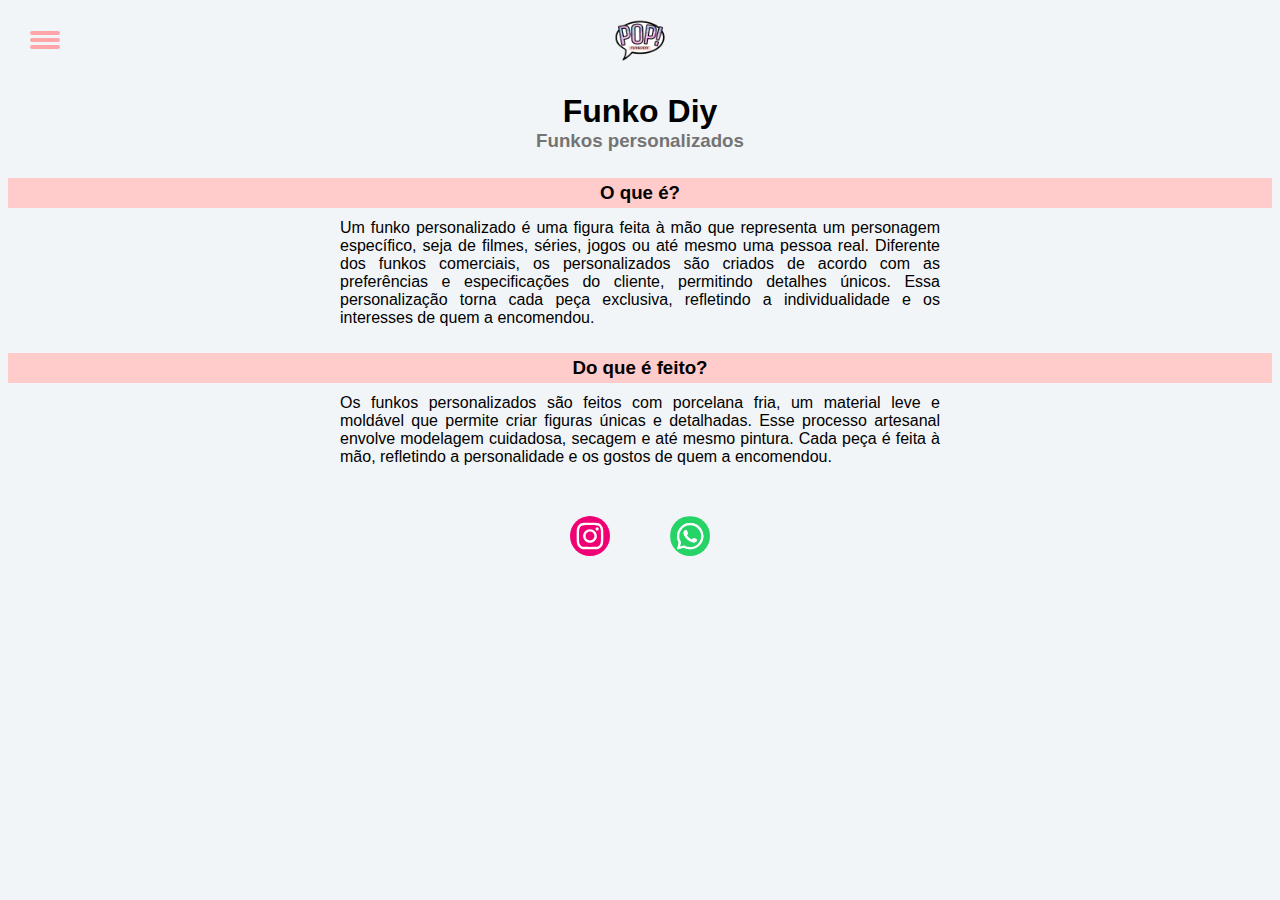
<file: index.html>
<!DOCTYPE html>
<html lang="en">
<head>
    <meta charset="UTF-8">
    <meta name="viewport" content="width=device-width, initial-scale=1.0">
    <title>Funko Diy</title>
    <link rel="stylesheet" href="index.css">
</head>

<body>
    <div class="container">
        <div class="navbar">
            <button class="menu-btn" onclick="toggleMenu()">
                <div class="bar"></div>
                <div class="bar"></div>
                <div class="bar"></div>
            </button>
        </div>
        
        <div class="side-menu">
            <button class="close-btn" onclick="toggleMenu()">×</button>
            <div class="menu-options">
                <ul>
                    <li>
                        <a href="index.html">Página inicial</a>
                    </li>
                    <li>
                        <a href="catalogo.html">Catálogo</a>
                    </li>
                    <li>
                        <a href="informacoes.html">Informações necessárias</a>
                    </li>
                    <li>
                        <a href="pagamento.html">Formas de pagamento</a>
                    </li>
                    <li>
                        <a href="envio.html">Formas de envio</a>
                    </li>
                    <li>
                        <a href="dados.html">Dados de envio</a>
                    </li>
                    <li>
                        <a href="pedido.html">Corporativo</a>
                    </li>
                </ul>
            </div>
        </div>
    
        <header>
            <div class="logo">
                <img src="./assets/logo.svg"> 
            </div>
            <h1>Funko Diy</h1>
            <h3>Funkos personalizados</h3>
        </header>
    
        <main>
            <section>
                <h3><span class="highlight-line"></span>O que é?</h3>
                <p>Um funko personalizado é uma figura feita à mão que representa um personagem específico, seja de filmes, séries, jogos ou até mesmo uma pessoa real. Diferente dos funkos comerciais, os personalizados são criados de acordo com as preferências e especificações do cliente, permitindo detalhes únicos. Essa personalização torna cada peça exclusiva, refletindo a individualidade e os interesses de quem a encomendou.</p>
            </section>
            <section>
                <h3><span class="highlight-line"></span>Do que é feito?</h3>
                <p>Os funkos personalizados são feitos com porcelana fria, um material leve e moldável que permite criar figuras únicas e detalhadas. Esse processo artesanal envolve modelagem cuidadosa, secagem e até mesmo pintura. Cada peça é feita à mão, refletindo a personalidade e os gostos de quem a encomendou.</p>
            </section>
        </main>
    
        <footer>
            <a href="https://www.instagram.com/funkodiy/" target="_blank" rel="noopener noreferrer">
                <img src="./assets/instagram.svg"> 
            </a>
            <a href="https://wa.me/5541998996999" target="_blank" rel="noopener noreferrer">
                <img src="./assets/whatsapp.svg">
            </a>
        </footer>
        
    </div>

    <script>
        function toggleMenu() {
            const menu = document.querySelector('.side-menu');
            menu.classList.toggle('show');
        }
    </script>

</body>
</html>
</file>
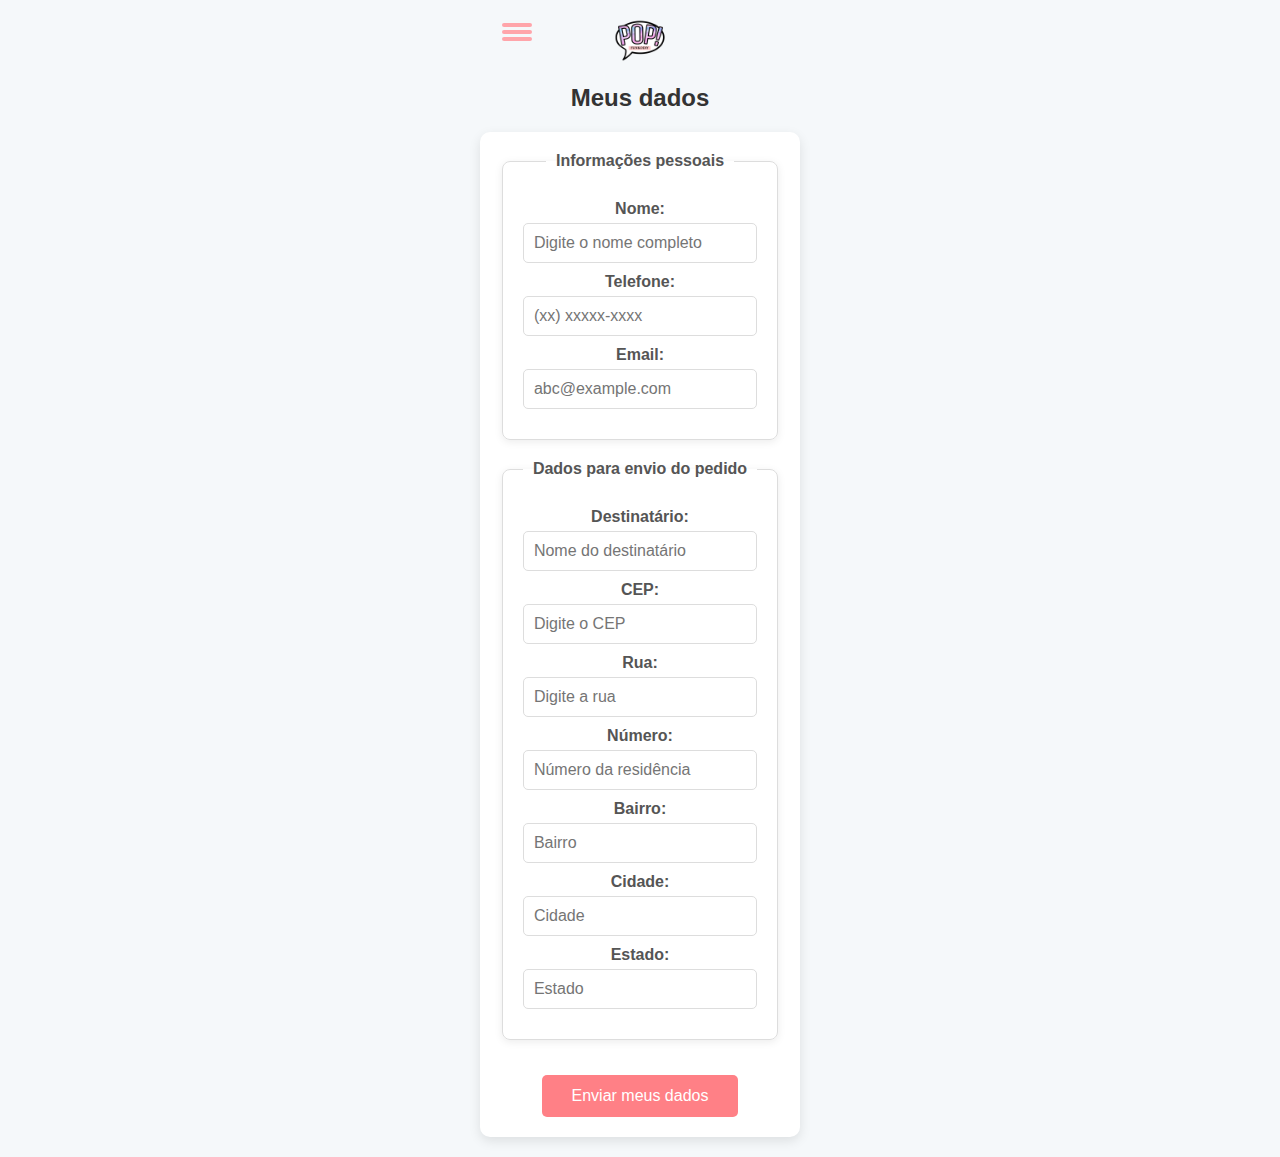
<file: dados.html>
<!DOCTYPE html>
<html lang="en">
<head>
    <meta charset="UTF-8">
    <meta name="viewport" content="width=device-width, initial-scale=1.0">
    <title>Funko Diy</title>
    <link rel="stylesheet" href="index.css">
    <link rel="stylesheet" href="dados.css">
</head>

<body>
    <div class="container">
        <div class="navbar">
            <button class="menu-btn" onclick="toggleMenu()">
                <div class="bar"></div>
                <div class="bar"></div>
                <div class="bar"></div>
            </button>
        </div>
        
        <div class="side-menu">
            <button class="close-btn" onclick="toggleMenu()">×</button>
            <div class="menu-options">
                <ul>
                    <li>
                        <a href="index.html">Página inicial</a>
                    </li>
                    <li>
                        <a href="catalogo.html">Catálogo</a>
                    </li>
                    <li>
                        <a href="informacoes.html">Informações necessárias</a>
                    </li>
                    <li>
                        <a href="pagamento.html">Formas de pagamento</a>
                    </li>
                    <li>
                        <a href="envio.html">Formas de envio</a>
                    </li>
                    <li>
                        <a href="dados.html">Dados de envio</a>
                    </li>
                    <li>
                        <a href="pedido.html">Corporativo</a>
                    </li>
                </ul>
            </div>
        </div>
    
        <header>
            <div class="logo">
                <img src="./assets/logo.svg"> 
            </div>
        </header>

        <main>
            <h1>Meus dados</h1>
        
            <form action="https://wa.me/5541998996999" method="get" target="_blank" class="pedido-form">
                
                <fieldset>
                    <legend>Informações pessoais</legend>
        
                    <label for="name">Nome:</label>
                    <input type="text" id="name" name="name" placeholder= "Digite o nome completo" required>
        
                    <label for="phone">Telefone:</label>
                    <input type="tel" id="phone" name="phone" placeholder= "(xx) xxxxx-xxxx" required>
        
                    <label for="email">Email:</label>
                    <input type="email" id="email" name="email" placeholder= "abc@example.com" required>
                </fieldset>
                
                <fieldset>
                    <legend>Dados para envio do pedido</legend>
                    
                    <label for="recipient">Destinatário:</label>
                    <input type="text" id="recipient" name="recipient" placeholder="Nome do destinatário" required>

                    <label for="cep">CEP:</label>
                    <input type="text" id="cep" name="cep" placeholder="Digite o CEP" required onblur="fetchAddress()">
                    
                    <label for="address">Rua:</label>
                    <input type="text" id="address" name="address" placeholder="Digite a rua" required>
                    
                    <label for="number">Número:</label>
                    <input type="text" id="number" name="number" placeholder="Número da residência" required>
                    
                    <label for="neighborhood">Bairro:</label>
                    <input type="text" id="neighborhood" name="neighborhood" placeholder="Bairro" required>
                    
                    <label for="city">Cidade:</label>
                    <input type="text" id="city" name="city" placeholder="Cidade" required>
                    
                    <label for="state">Estado:</label>
                    <input type="text" id="state" name="state" placeholder="Estado" required>
                </fieldset>
        
                <button type="submit" class="submit-btn">Enviar meus dados</button>
            </form>
        </main>

<script>
    function toggleMenu() {
        const menu = document.querySelector('.side-menu');
        menu.classList.toggle('show');
                    }
    </script>

<script>
    function fetchAddress() {
        const cep = document.getElementById('cep').value.replace(/\D/g, ''); // Remove caracteres não numéricos
    
        if (cep.length === 8) { // Verifica se o CEP tem 8 dígitos
            fetch(`https://viacep.com.br/ws/${cep}/json/`)
                .then(response => response.json())
                .then(data => {
                    if (!data.erro) {
                        // Preenche os campos com os dados retornados
                        document.getElementById('address').value = data.logradouro;
                        document.getElementById('neighborhood').value = data.bairro;
                        document.getElementById('city').value = data.localidade;
                        document.getElementById('state').value = data.uf;
                    } else {
                        alert('CEP não encontrado!');
                    }
                })
                .catch(error => {
                    console.error('Erro:', error);
                    alert('Erro ao buscar o endereço.');
                });
        } else {
            alert('CEP inválido. Por favor, digite um CEP válido.');
        }
    }
    </script>
    
                    
</body>
</html>
</file>
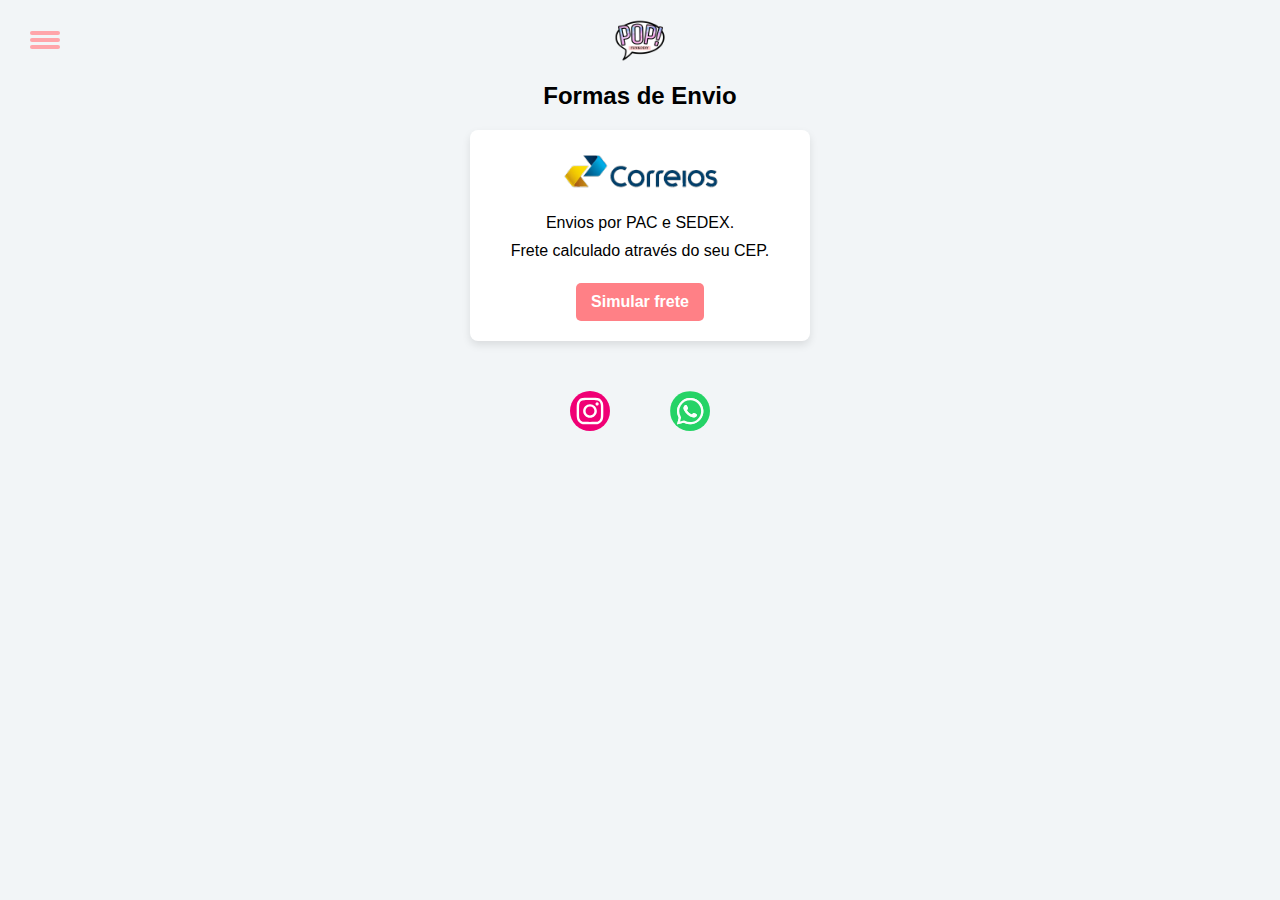
<file: envio.html>
<!DOCTYPE html>
<html lang="en">
<head>
    <meta charset="UTF-8">
    <meta name="viewport" content="width=device-width, initial-scale=1.0">
    <title>Funko Diy</title>
    <link rel="stylesheet" href="index.css">
    <link rel="stylesheet" href="envio.css">
</head>

<body>
    <div class="container">
        <div class="navbar">
            <button class="menu-btn" onclick="toggleMenu()">
                <div class="bar"></div>
                <div class="bar"></div>
                <div class="bar"></div>
            </button>
        </div>
        
        <div class="side-menu">
            <button class="close-btn" onclick="toggleMenu()">×</button>
            <div class="menu-options">
                <ul>
                    <li>
                        <a href="index.html">Página inicial</a>
                    </li>
                    <li>
                        <a href="catalogo.html">Catálogo</a>
                    </li>
                    <li>
                        <a href="informacoes.html">Informações necessárias</a>
                    </li>
                    <li>
                        <a href="pagamento.html">Formas de pagamento</a>
                    </li>
                    <li>
                        <a href="envio.html">Formas de envio</a>
                    </li>
                    <li>
                        <a href="dados.html">Dados de envio</a>
                    </li>
                    <li>
                        <a href="pedido.html">Corporativo</a>
                    </li>
                </ul>
            </div>
        </div>
    
 <header>
    <div class="logo">
        <img src="./assets/logo.svg"> 
    </div>
<header>

    <main>
        <h1>Formas de Envio</h1>
    
        <div class="box">
            <div class="envio">
                <img src="./assets/correios.svg">
                <p>Envios por PAC e SEDEX.</p>
                <p>Frete calculado através do seu CEP.</p>
                <a href="https://wa.me/5541998996999?text=Olá! Gostaria de saber quanto fica o frete para:     " class="botao">Simular frete</a>
            </div>
        </div>
    </main>

<script>
    function toggleMenu() {
        const menu = document.querySelector('.side-menu');
        menu.classList.toggle('show');
    }
</script>

<footer>
    <a href="https://www.instagram.com/funkodiy/" target="_blank" rel="noopener noreferrer">
        <img src="./assets/instagram.svg"> 
    </a>
    <a href="https://wa.me/5541998996999" target="_blank" rel="noopener noreferrer">
        <img src="./assets/whatsapp.svg">
    </a>
</footer>
                    
</body>
</html>
</file>
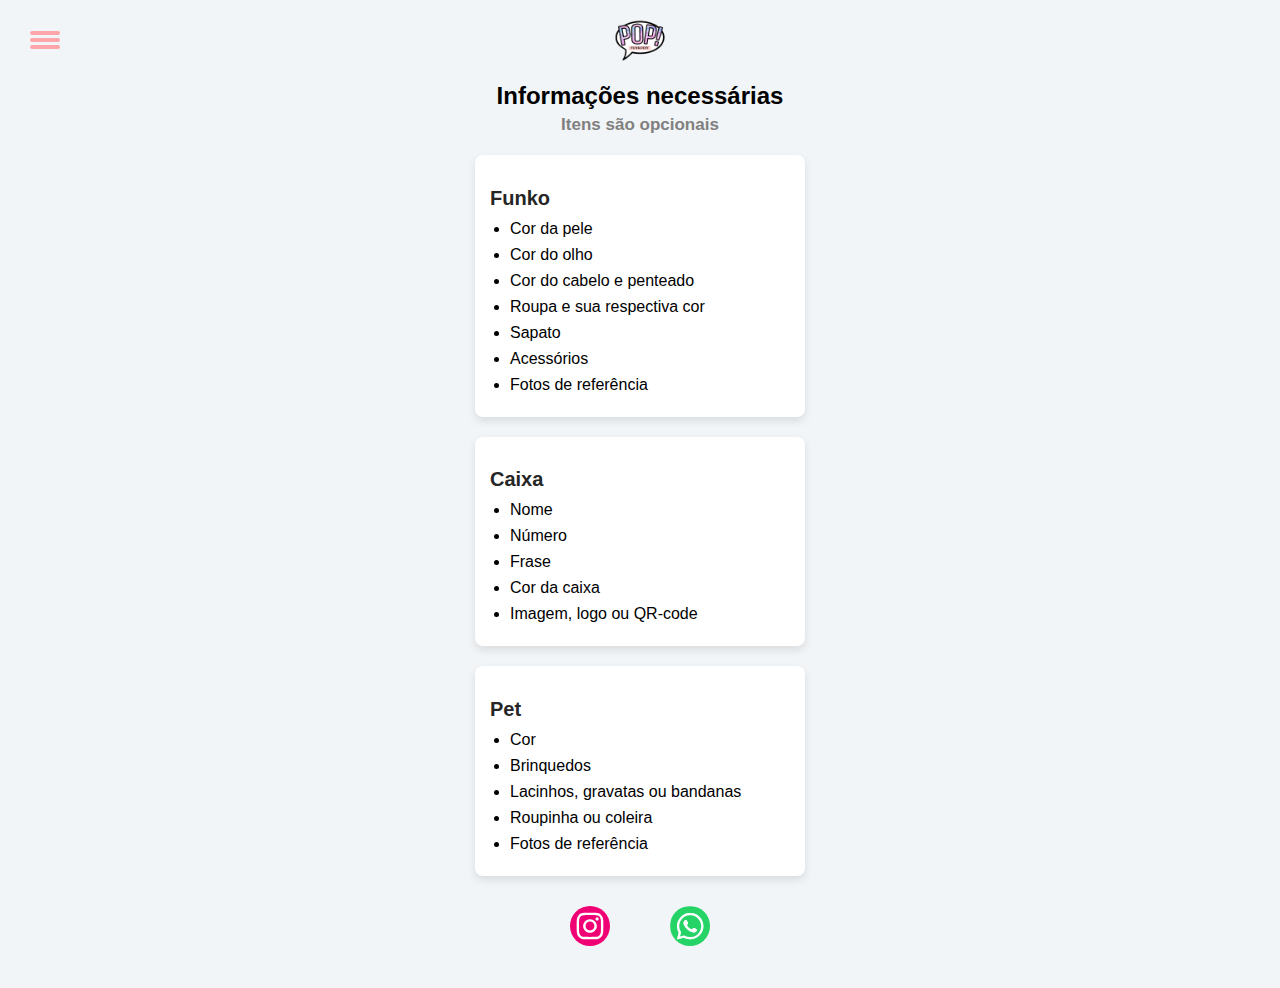
<file: informacoes.html>
<!DOCTYPE html>
<html lang="en">
<head>
    <meta charset="UTF-8">
    <meta name="viewport" content="width=device-width, initial-scale=1.0">
    <title>Funko Diy</title>
    <link rel="stylesheet" href="index.css">
    <link rel="stylesheet" href="informacoes.css">
</head>

<body>
    <div class="container">
        <div class="navbar">
            <button class="menu-btn" onclick="toggleMenu()">
                <div class="bar"></div>
                <div class="bar"></div>
                <div class="bar"></div>
            </button>
        </div>
        
        <div class="side-menu">
            <button class="close-btn" onclick="toggleMenu()">×</button>
            <div class="menu-options">
                <ul>
                    <li>
                        <a href="index.html">Página inicial</a>
                    </li>
                    <li>
                        <a href="catalogo.html">Catálogo</a>
                    </li>
                    <li>
                        <a href="informacoes.html">Informações necessárias</a>
                    </li>
                    <li>
                        <a href="pagamento.html">Formas de pagamento</a>
                    </li>
                    <li>
                        <a href="envio.html">Formas de envio</a>
                    </li>
                    <li>
                        <a href="dados.html">Dados de envio</a>
                    </li>
                    <li>
                        <a href="pedido.html">Corporativo</a>
                    </li>
                </ul>
            </div>
        </div>

        <h1>Informações necessárias</h1>

        <h3>Itens são opcionais</h3>

        <div class="informacoes-container">
            <div class="categoria">
                <h2>Funko</h2>
                <ul>
                    <li>Cor da pele</li>
                    <li>Cor do olho</li>
                    <li>Cor do cabelo e penteado</li>
                    <li>Roupa e sua respectiva cor</li>
                    <li>Sapato</li>
                    <li>Acessórios</li>
                    <li>Fotos de referência</li>
                </ul>
            </div>
        
            <div class="categoria">
                <h2>Caixa</h2>
                <ul>
                    <li>Nome</li>
                    <li>Número</li>
                    <li>Frase</li>
                    <li>Cor da caixa</li>
                    <li>Imagem, logo ou QR-code</li>
                </ul>
            </div>
        
            <div class="categoria">
                <h2>Pet</h2>
                <ul>
                    <li>Cor</li>
                    <li>Brinquedos</li>
                    <li>Lacinhos, gravatas ou bandanas</li>
                    <li>Roupinha ou coleira</li>
                    <li>Fotos de referência</li>
                </ul>
            </div>
        </div>
    
        <header>
            <div class="logo">
                <img src="./assets/logo.svg"> 
            </div>

<script>
    function toggleMenu() {
        const menu = document.querySelector('.side-menu');
        menu.classList.toggle('show');
    }
 </script>

<footer>
    <a href="https://www.instagram.com/funkodiy/" target="_blank" rel="noopener noreferrer">
        <img src="./assets/instagram.svg"> 
    </a>
    <a href="https://wa.me/5541998996999" target="_blank" rel="noopener noreferrer">
        <img src="./assets/whatsapp.svg">
    </a>
</footer>
                    
</body>
</html>
</file>
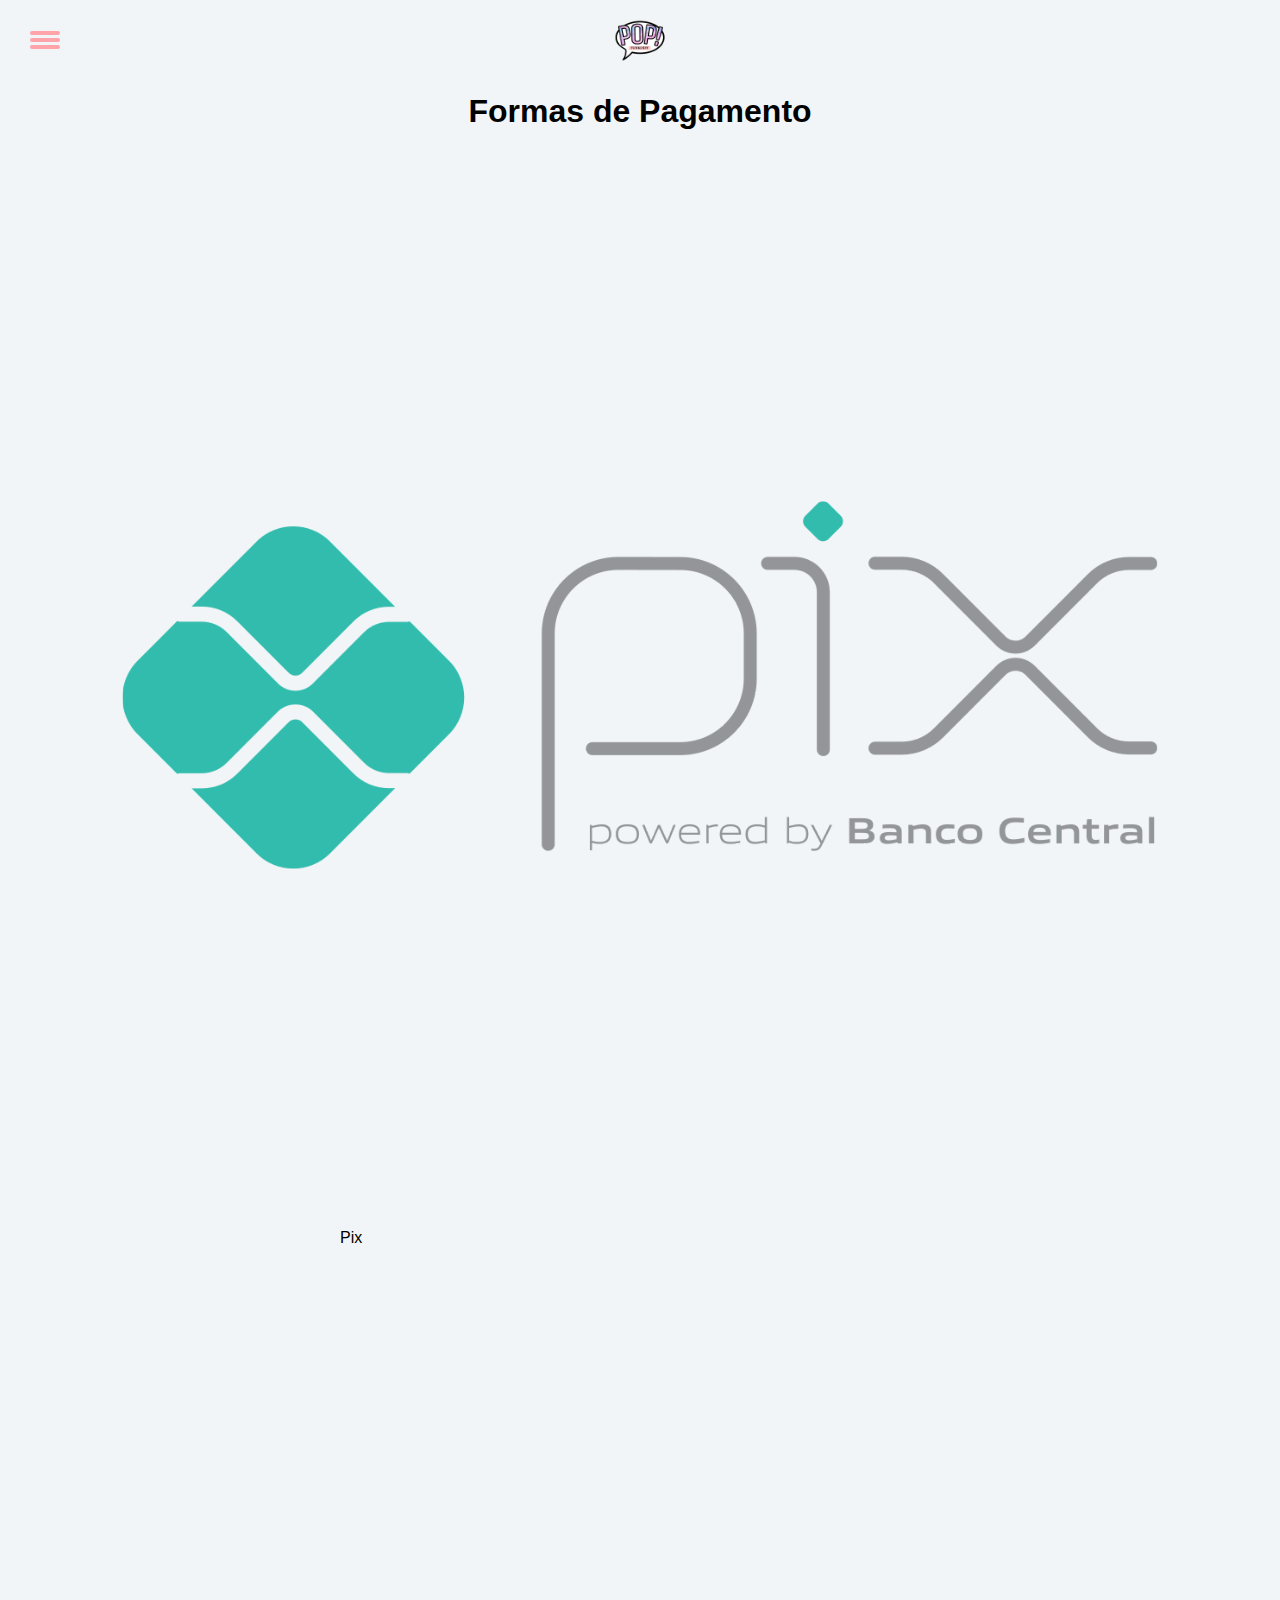
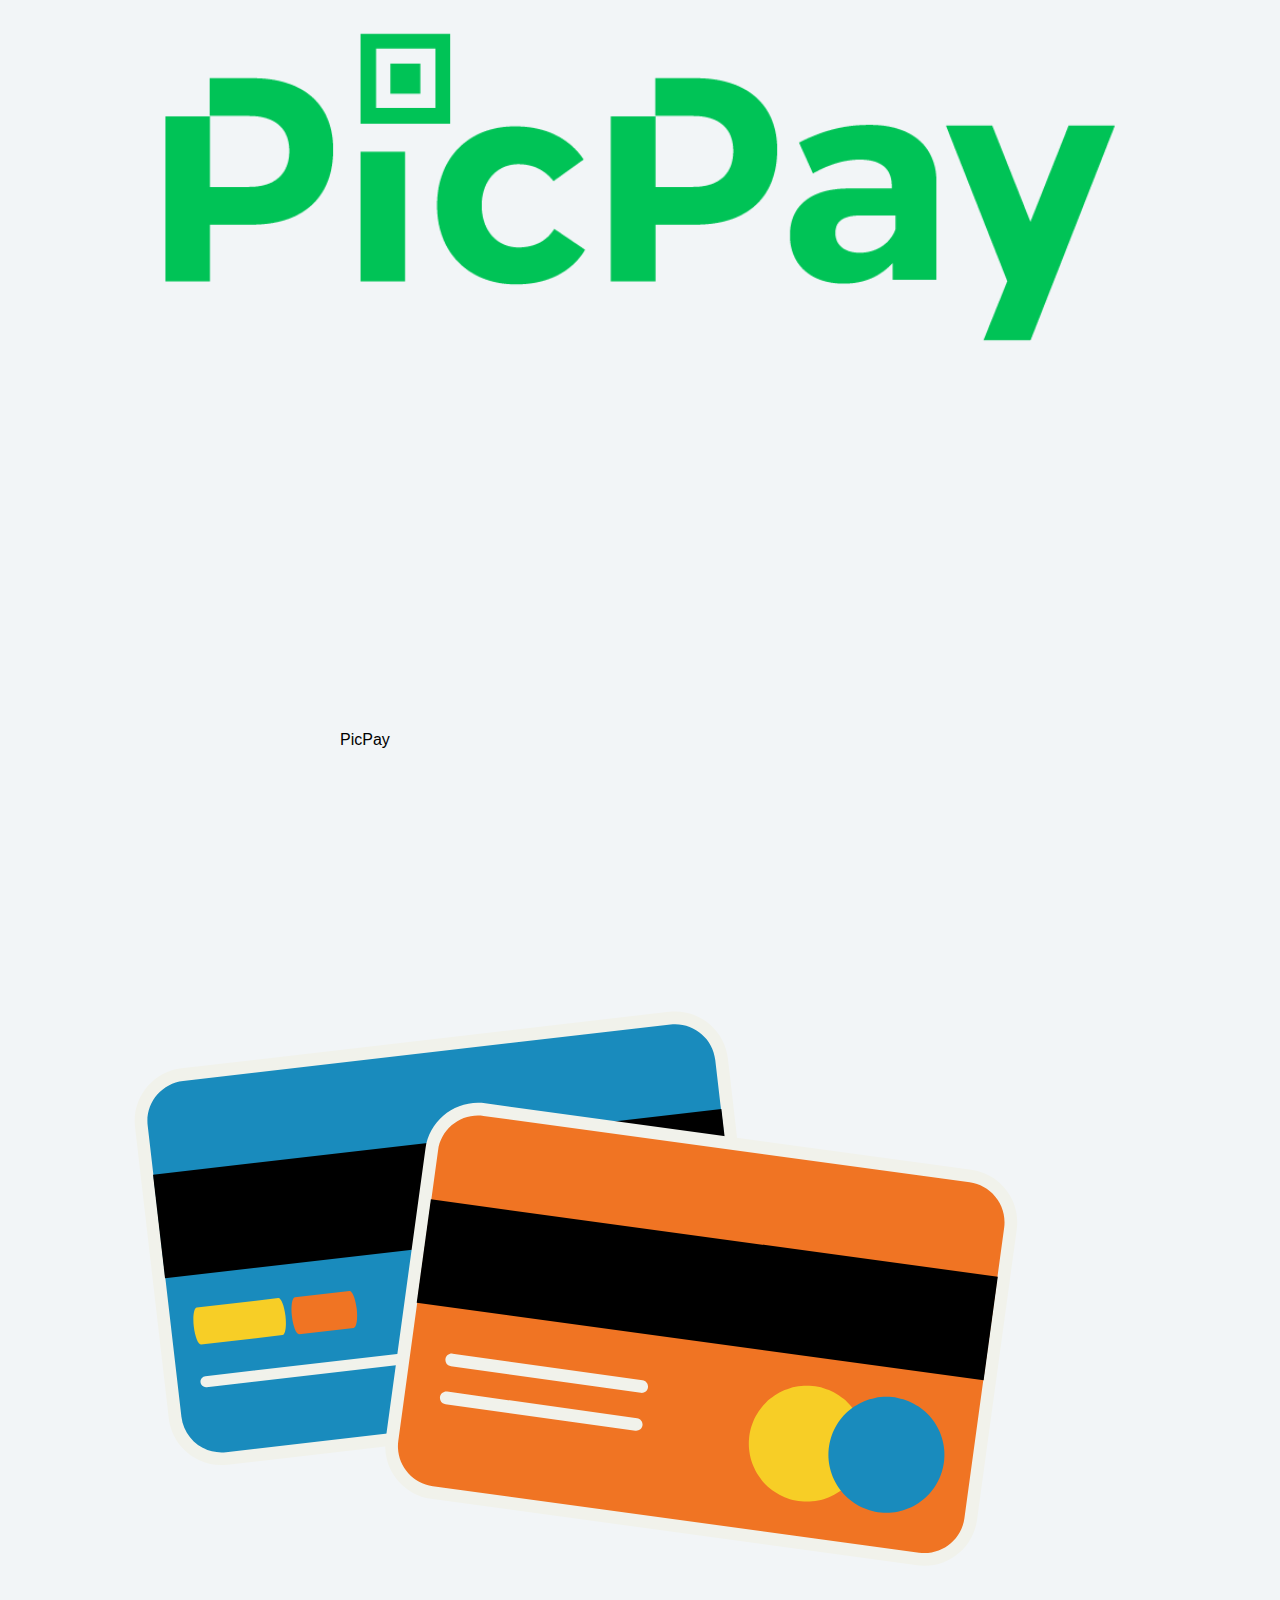
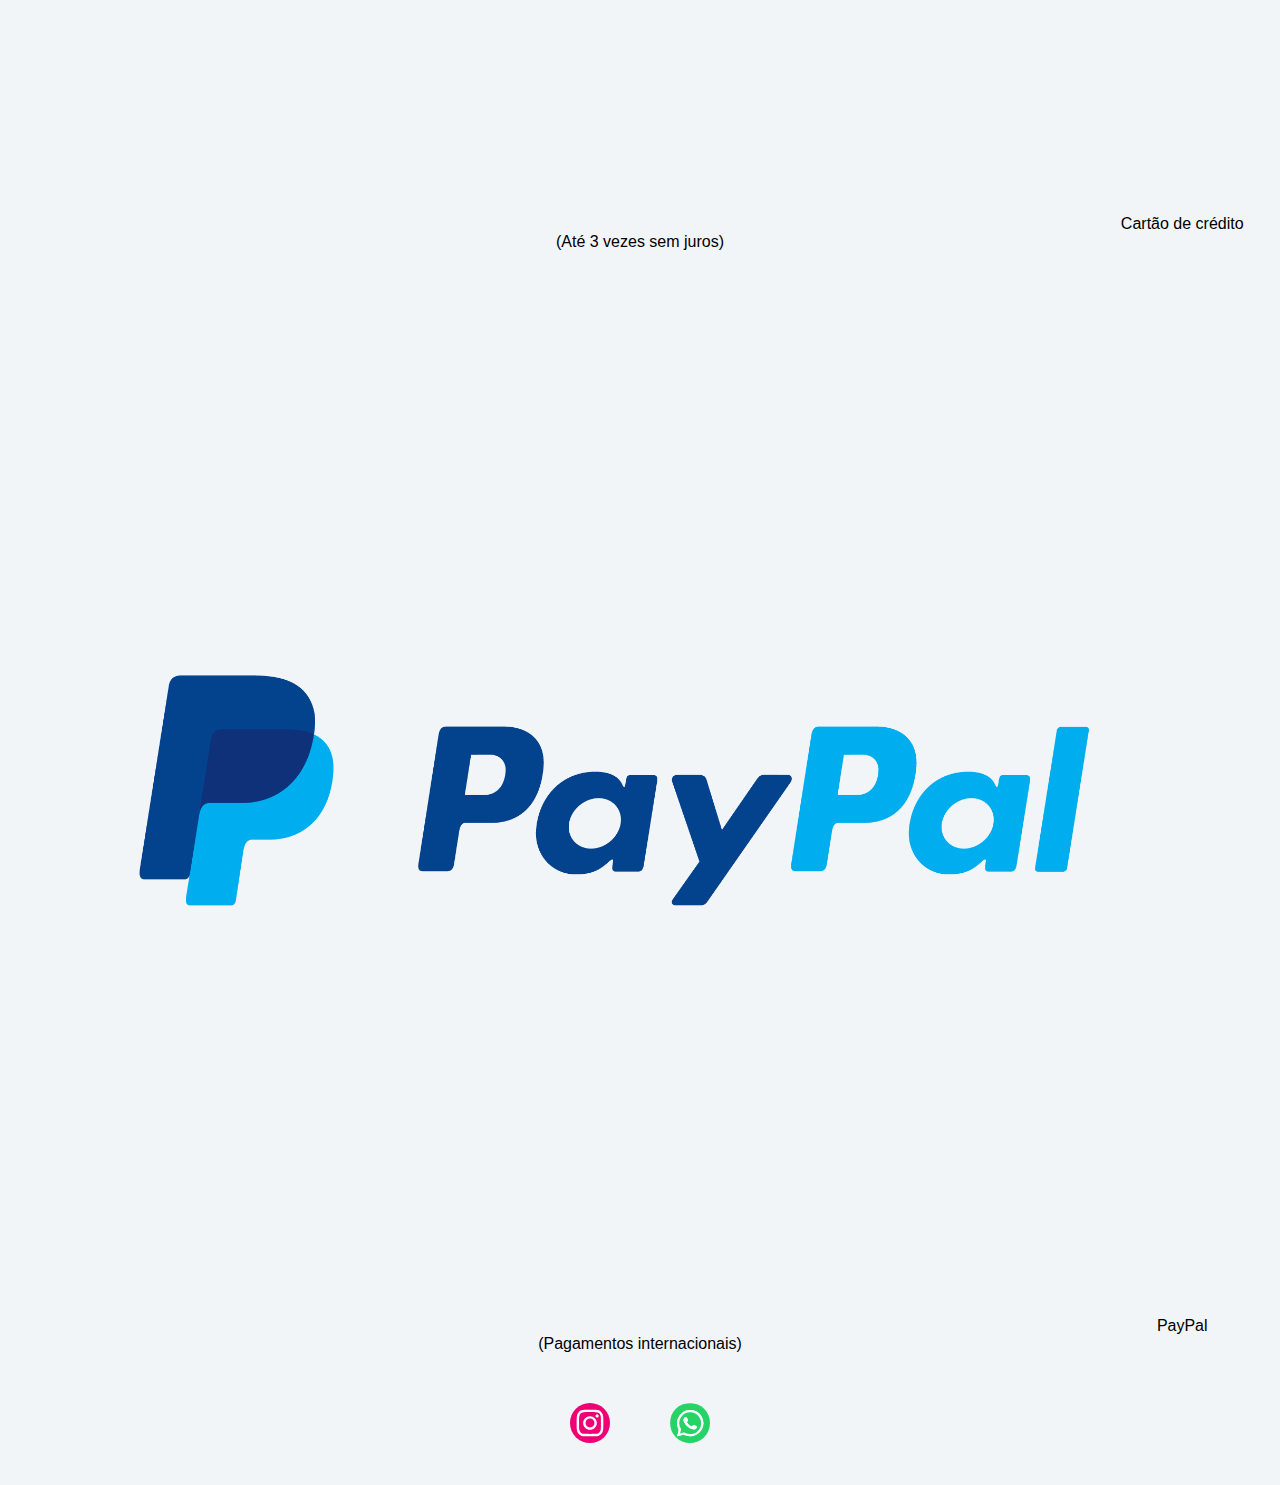
<file: pagamento.html>
<!DOCTYPE html>
<html lang="en">
<head>
    <meta charset="UTF-8">
    <meta name="viewport" content="width=device-width, initial-scale=1.0">
    <title>Funko Diy</title>
    <link rel="stylesheet" href="index.css">
    <link rel="stylesheet" href="pagamento.css">
</head>

<body>
    <div class="container">
        <div class="navbar">
            <button class="menu-btn" onclick="toggleMenu()">
                <div class="bar"></div>
                <div class="bar"></div>
                <div class="bar"></div>
            </button>
        </div>
        
        <div class="side-menu">
            <button class="close-btn" onclick="toggleMenu()">×</button>
            <div class="menu-options">
                <ul>
                    <li>
                        <a href="index.html">Página inicial</a>
                    </li>
                    <li>
                        <a href="catalogo.html">Catálogo</a>
                    </li>
                    <li>
                        <a href="informacoes.html">Informações necessárias</a>
                    </li>
                    <li>
                        <a href="pagamento.html">Formas de pagamento</a>
                    </li>
                    <li>
                        <a href="envio.html">Formas de envio</a>
                    </li>
                    <li>
                        <a href="dados.html">Dados de envio</a>
                    </li>
                    <li>
                        <a href="pedido.html">Corporativo</a>
                    </li>
                </ul>
            </div>
        </div>
    
        <header>
            <div class="logo">
                <img src="./assets/logo.svg"> 
            </div>

            <main>
                <h1>Formas de Pagamento</h1>

<div class="pagamento">
    <div class="opcao">
        <img src="assets/pix.svg" alt="Pix">
        <p>Pix</p>
        <span></span>
    </div>
    <div class="opcao">
        <img src="assets/picpay.svg" alt="PicPay">
        <p>PicPay</p>
        <span></span>
    </div>
    <div class="opcao">
        <img src="assets/cartao.svg" alt="Cartão de Crédito">
        <span>Cartão de crédito</span><br>
        <span>(Até 3 vezes sem juros)</span><br>
        <span></span>
    </div>
    <div class="opcao">
        <img src="assets/paypal.svg" alt="PayPal">
        <span>PayPal</span><br>
        <span>(Pagamentos internacionais)</span><br>
        <span></span>
    </div>
</div>
            </main>

<script>
    function toggleMenu() {
        const menu = document.querySelector('.side-menu');
        menu.classList.toggle('show');
    }
</script>

<footer>
    <a href="https://www.instagram.com/funkodiy/" target="_blank" rel="noopener noreferrer">
        <img src="./assets/instagram.svg"> 
    </a>
    <a href="https://wa.me/5541998996999" target="_blank" rel="noopener noreferrer">
        <img src="./assets/whatsapp.svg">
    </a>
</footer>
                    
</body>
</html>
</file>
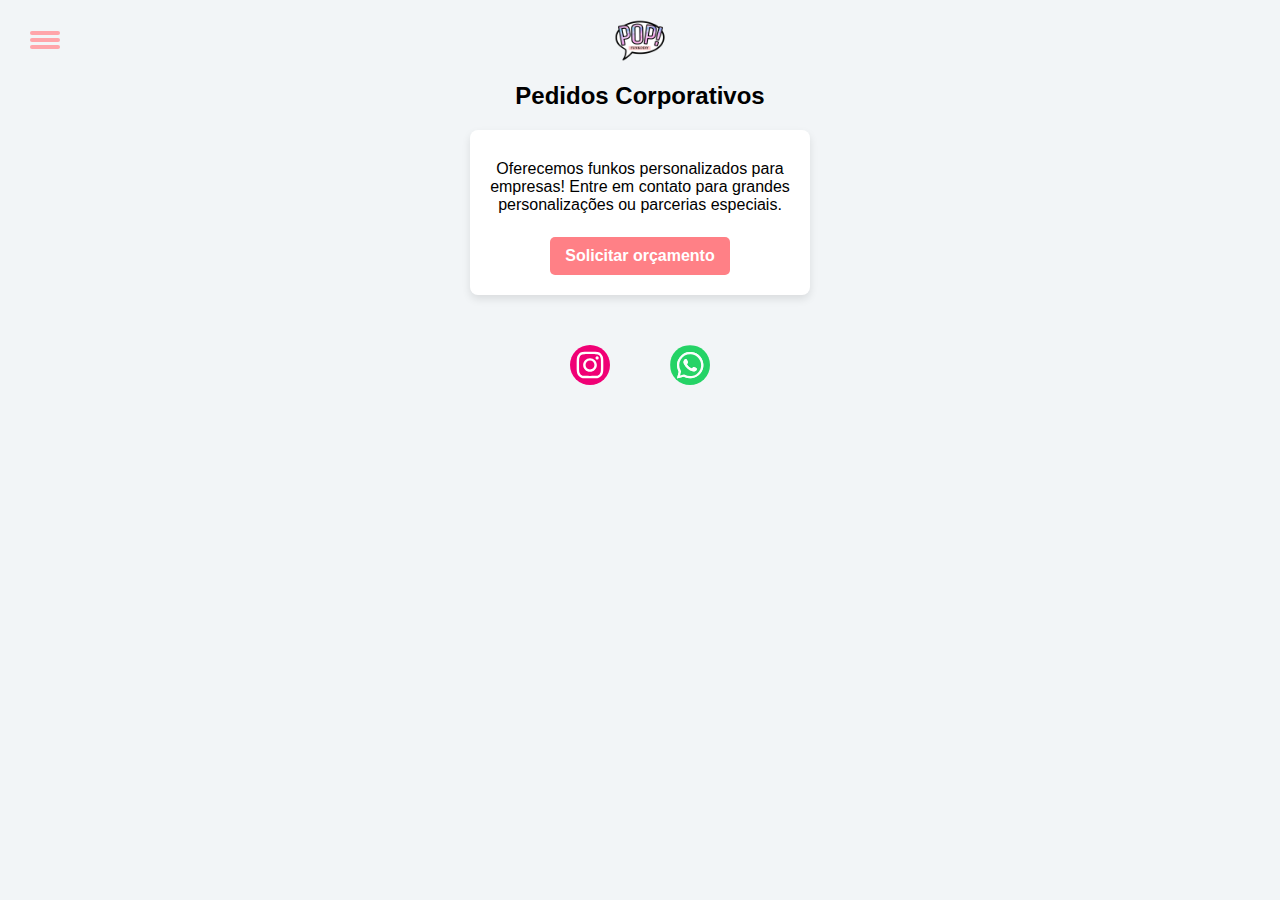
<file: pedido.html>
<!DOCTYPE html>
<html lang="en">
<head>
    <meta charset="UTF-8">
    <meta name="viewport" content="width=device-width, initial-scale=1.0">
    <title>Funko Diy</title>
    <link rel="stylesheet" href="pedido.css">
    <link rel="stylesheet" href="index.css">
</head>

<body>
    <div class="container">
        <div class="navbar">
            <button class="menu-btn" onclick="toggleMenu()">
                <div class="bar"></div>
                <div class="bar"></div>
                <div class="bar"></div>
            </button>
        </div>
        
        <div class="side-menu">
            <button class="close-btn" onclick="toggleMenu()">×</button>
            <div class="menu-options">
                <ul>
                    <li>
                        <a href="index.html">Página inicial</a>
                    </li>
                    <li>
                        <a href="catalogo.html">Catálogo</a>
                    </li>
                    <li>
                        <a href="informacoes.html">Informações necessárias</a>
                    </li>
                    <li>
                        <a href="pagamento.html">Formas de pagamento</a>
                    </li>
                    <li>
                        <a href="envio.html">Formas de envio</a>
                    </li>
                    <li>
                        <a href="dados.html">Dados de envio</a>
                    </li>
                    <li>
                        <a href="pedido.html">Corporativo</a>
                    </li>
                </ul>
            </div>
        </div>
    
 <header>
    <div class="logo">
        <img src="./assets/logo.svg"> 
    </div>
<header>

    <main>
        <h1>Pedidos Corporativos</h1>
    
        <div class="box">
            <div class="envio">
                <p>Oferecemos funkos personalizados para empresas! Entre em contato para grandes personalizações ou parcerias especiais.</p>
                <a href="https://wa.me/5541998996999?text=Olá! Gostaria de um orçamento corporativo " class="botao">Solicitar orçamento</a>
            </div>
        </div>
    </main>

<script>
    function toggleMenu() {
        const menu = document.querySelector('.side-menu');
        menu.classList.toggle('show');
    }
</script>

<footer>
    <a href="https://www.instagram.com/funkodiy/" target="_blank" rel="noopener noreferrer">
        <img src="./assets/instagram.svg"> 
    </a>
    <a href="https://wa.me/5541998996999" target="_blank" rel="noopener noreferrer">
        <img src="./assets/whatsapp.svg">
    </a>
</footer>
                    
</body>
</html>
</file>
<file: index.css>
body {
    color: black;
    background-color: #f2f5f7;
    font-family: Arial, Helvetica, sans-serif;
}

h1 {
    margin-bottom: 15px; 
}

header h3 {
    color: #747474;
}

main h3 {
    margin: 15px 0; 
    margin-top: 30px;
}

a {
    color: white;
    text-decoration: none;
}

.logo {
    position: absolute;
    top: 0;
    left: 50%;
    transform: translateX(-50%); 
    z-index: 1;
}

.logo img {
    width: 50px; 
    height: auto; 
    margin-top: 13px;
}

header {
    text-align: center; 
    margin: 0px 0px; 
}

header img {
    max-width: 100%; 
    height: auto; 
}

main {
    text-align: center; 
    margin: 20px 0;
}

main section {
    margin: 20px 0; 
}

main p {
    margin: 0 auto; 
    max-width: 600px; 
    text-align: justify;
}

section {
    position: relative;
    margin: 20px 0;
}

.highlight-line {
    position: absolute; 
    top: 50%; 
    left: 0%;
    width: 100%; 
    height: 30px;
    background-color: #ffcccb; 
    z-index: -1; 
    transform: translateY(-50%); 
}

h3 {
    position: relative; 
    z-index: -1;
    margin: -15px 0 15px; 
    padding: 0 10px; 
    background-color: #f2f5f7; 
}

.container {
    max-width: 100%;
    box-sizing: border-box;
    margin: 0 auto;
}

footer img {
    width: 40px;
    height: 40px;
    border-radius: 80px;
}

footer {
    display: flex;
    justify-content: center;
}

footer a {
    margin: 30px;
    text-align: center;
}

.center {
    text-align: center;
}

.navbar {
    display: flex;
    justify-content: flex-start;
    padding: 12px;
}

.menu-btn {
    background-color: transparent;
    border: none; 
    cursor: pointer;
    padding: 10px; 
    display: flex; 
    flex-direction: column;
    justify-content: space-around; 
    width: 40px; 
    height: 40px; 
    transition: transform 0.3s;
}

.side-menu {
    position: fixed;
    top: 0;
    right: -300px; 
    width: 250px;
    height: 100%; 
    background-color: #ffa5aa;
    padding: 20px;
    transition: right 0.3s; 
    box-shadow: -2px 0 5px rgba(0, 0, 0, 0.5);
    z-index: 1000; 
}

.menu-btn:hover {
    transform: scale(1.1);
}

.bar {
    width: 30px;
    height: 4px;
    background-color: #ffa5aa; 
    border-radius: 2px; 
    transition: all 0.3s;
}

.close-btn {
    background: none;
    border: none;
    font-size: 30px;
    color: white;
    cursor: pointer;
    margin-bottom: 20px; 
}

.side-menu.show {
    right: 0;
}

.menu-options ul {
    list-style-type: none;
    padding: 0;
}

.menu-options ul li {
    margin: 10px 0;
}

.menu-options ul li a {
    color: white; 
    text-decoration: none; 
    transition: color 0.3s; 
}

.menu-options ul li a:hover {
    color: #ffcccb;
}

@media (max-width: 768px) {
    .navbar {
        flex-direction: column; 
        align-items: flex-end; 
    }

    .menu-options {
        padding: 20px; 
    }
}
</file>
<file: dados.css>
body { 
    color: black; 
    background-color: #f2f5f7; 
    font-family: Arial, Helvetica, sans-serif; 
} 

.logo { 
    position: absolute; 
    top: 0; 
    left: 50%; 
    transform: translateX(-50%);  
    z-index: 1; 
} 

.logo img { 
    width: 50px;  
    height: auto;  
    margin-top: 13px; 
} 

body {
    font-family: Arial, sans-serif;
    background-color: #f5f8fa;
    color: #333;
    margin: 0;
    padding: 0;
    display: flex;
    justify-content: center;
    align-items: center;
}

main {
    width: 100%;
    max-width: 350px;
}


input, select, textarea {
    display: block; 
    width: 80%; 
    margin: 10px auto; 
    padding: 10px;
    border: 1px solid #ccc;
    border-radius: 4px;
    box-sizing: border-box;
}

h1 {
    text-align: center;
    font-size: 24px;
    margin-bottom: 20px;
    margin-top: 10px; 
    padding-top: 0;
}

.pedido-form {
    background-color: #ffffff;
    padding: 20px;
    border-radius: 10px;
    box-shadow: 0px 4px 12px rgba(0, 0, 0, 0.1);
}

fieldset {
    border: 1px solid #ddd;
    border-radius: 8px;
    padding: 20px;
    margin-bottom: 20px;
    background-color: #ffffff;
    box-shadow: 0px 2px 8px rgba(0, 0, 0, 0.08);
}

legend {
    font-weight: bold;
    color: #555;
    padding: 0 10px;
}

label {
    display: block;
    font-weight: bold;
    color: #555;
    margin-top: 10px;
}

input[type="text"],
input[type="email"],
input[type="tel"],
input[type="number"],
textarea,
input[type="file"] {
    width: 100%;
    padding: 10px;
    margin-top: 5px;
    border: 1px solid #ddd;
    border-radius: 5px;
    font-size: 16px;
}

.funko-option {
    display: flex;
    align-items: center;
    margin-top: 15px;
}

.funko-option label {
    margin-left: 10px;
    flex-grow: 1;
}

.quantity-input {
    width: 80px;
    margin-left: 10px;
}

.submit-btn {
    background-color: #ff8086;
    color: #ffffff;
    padding: 12px;
    margin-top: 15px;
    width: 70%;
    border: none;
    border-radius: 5px;
    font-size: 16px;
    cursor: pointer;
    transition: background-color 0.3s;
}

.submit-btn:hover {
    background-color: #ffa5aa;
}


.container { 
    max-width: 100%; 
    box-sizing: border-box; 
    margin: 0 auto; 
} 

footer img { 
    width: 40px; 
    height: 40px; 
    border-radius: 80px; 
} 

footer { 
    display: flex; 
    justify-content: center; 
} 

footer a { 
    margin: 30px; 
    text-align: center; 
} 

.navbar { 
    display: flex; 
    justify-content: flex-start; 
    padding: 12px; 
} 

.menu-btn { 
    background-color: transparent; 
    border: none;  
    cursor: pointer; 
    padding: 10px;  
    display: flex;  
    flex-direction: column; 
    justify-content: space-around;  
    width: 40px;  
    height: 40px;  
    transition: transform 0.3s; 
} 

.side-menu { 
    position: fixed; 
    top: 0; 
    right: -300px;  
    width: 250px; 
    height: 100%;  
    background-color: #ffa5aa; 
    padding: 20px; 
    transition: right 0.3s;  
    box-shadow: -2px 0 5px rgba(0, 0, 0, 0.5); 
    z-index: 1000;  
} 

.menu-btn:hover { 
    transform: scale(1.1); 
} 

.bar { 
    width: 30px; 
    height: 4px; 
    background-color: #ffa5aa;  
    border-radius: 2px;  
    transition: all 0.3s; 
} 

.close-btn { 
    background: none; 
    border: none; 
    font-size: 30px; 
    color: white; 
    cursor: pointer; 
    margin-bottom: 20px;  
} 

.side-menu.show { 
    right: 0; 
} 

.menu-options ul { 
    list-style-type: none; 
    padding: 0; 
} 

.menu-options ul li { 
    margin: 10px 0; 
} 

.menu-options ul li a { 
    color: white;  
    text-decoration: none;  
    transition: color 0.3s;  
} 

.menu-options ul li a:hover { 
    color: #ffcccb; 
} 

@media (max-width: 768px) { 
    .navbar { 
        flex-direction: column;  
        align-items: flex-end;  
    } 

    .menu-options { 
        padding: 20px;  
    } 
}
</file>
<file: envio.css>
body { 
    color: black; 
    background-color: #f2f5f7; 
    font-family: Arial, Helvetica, sans-serif; 
} 

.logo { 
    position: absolute; 
    top: 0; 
    left: 50%; 
    transform: translateX(-50%);  
    z-index: 1; 
} 

.logo img { 
    width: 50px;  
    height: auto;  
    margin-top: 13px; 
} 

h1 {
    text-align: center;
    font-size: 24px;
    margin-bottom: 20px;
    margin-top: -10px; 
    padding-top: 0;
}

.produto img {
    width: 100%;
    height: auto;
    border-radius: 8px;
    margin-bottom: 10px;
}

.box {
    background-color: white;
    box-shadow: 0 4px 8px rgba(0, 0, 0, 0.1); 
    padding: 20px;
    border-radius: 8px; 
    margin: 20px auto; 
    max-width: 300px; 
}

.envio p {
    margin-bottom: 3px; 
    text-align: center;
    margin-top: 10px;
}

.envio img {
    width: 55%;
    max-width: 300px; 
    height: auto; 
    margin-top: none; 
}

.botao {
    display: inline-block;
    background-color: #ff8086; 
    color: white; 
    padding: 10px 15px; 
    border-radius: 5px; 
    text-decoration: none;
    margin-top: 20px; 
    font-weight: bold;
    transition: background-color 0.3s;
}

.botao:hover {
    background-color: #ffa5aa;
}

.container { 
    max-width: 100%; 
    box-sizing: border-box; 
    margin: 0 auto; 
} 

footer img { 
    width: 40px; 
    height: 40px; 
    border-radius: 80px; 
} 

footer { 
    display: flex; 
    justify-content: center; 
} 

footer a { 
    margin: 30px; 
    text-align: center; 
} 

.navbar { 
    display: flex; 
    justify-content: flex-start; 
    padding: 12px; 
} 

.menu-btn { 
    background-color: transparent; 
    border: none;  
    cursor: pointer; 
    padding: 10px;  
    display: flex;  
    flex-direction: column; 
    justify-content: space-around;  
    width: 40px;  
    height: 40px;  
    transition: transform 0.3s; 
} 

.side-menu { 
    position: fixed; 
    top: 0; 
    right: -300px;  
    width: 250px; 
    height: 100%;  
    background-color: #ffa5aa; 
    padding: 20px; 
    transition: right 0.3s;  
    box-shadow: -2px 0 5px rgba(0, 0, 0, 0.5); 
    z-index: 1000;  
} 

.menu-btn:hover { 
    transform: scale(1.1); 
} 

.bar { 
    width: 30px; 
    height: 4px; 
    background-color: #ffa5aa;  
    border-radius: 2px;  
    transition: all 0.3s; 
} 

.close-btn { 
    background: none; 
    border: none; 
    font-size: 30px; 
    color: white; 
    cursor: pointer; 
    margin-bottom: 20px;  
} 

.side-menu.show { 
    right: 0; 
} 

.menu-options ul { 
    list-style-type: none; 
    padding: 0; 
} 

.menu-options ul li { 
    margin: 10px 0; 
} 

.menu-options ul li a { 
    color: white;  
    text-decoration: none;  
    transition: color 0.3s;  
} 

.menu-options ul li a:hover { 
    color: #ffcccb; 
} 

@media (max-width: 768px) { 
    .navbar { 
        flex-direction: column;  
        align-items: flex-end;  
    } 

    .menu-options { 
        padding: 20px;  
    } 
}
</file>
<file: informacoes.css>
body { 
    color: black; 
    background-color: #f2f5f7; 
    font-family: Arial, Helvetica, sans-serif; 
} 

.logo { 
    position: absolute; 
    top: 0; 
    left: 50%; 
    transform: translateX(-50%);  
    z-index: 1; 
} 

.logo img { 
    width: 50px;  
    height: auto;  
    margin-top: 13px; 
} 

h1 {
    text-align: center;
    font-size: 24px;
    margin-bottom: 20px;
    margin-top: 10px; 
    padding-top: 0;
}

h3 {
    text-align: center;
    font-size: 17px;
    color: grey;
    margin-bottom: 20px;
}

.informacoes-container {
    display: flex;
    flex-direction: column;
    gap: 20px;
    align-items: center;
}

.categoria {
    background-color: #ffffff;
    padding: 15px;
    border-radius: 8px;
    box-shadow: 0 4px 8px rgba(0, 0, 0, 0.1);
    width: 90%;
    max-width: 300px;
}

.categoria h2 {
    font-size: 20px;
    margin-bottom: 10px;
    color: #262626;
}

.categoria ul {
    list-style-type: disc;
    padding-left: 20px;
    margin: 0;
}

.categoria ul li {
    margin-bottom: 8px;
}

.container { 
    max-width: 100%; 
    box-sizing: border-box; 
    margin: 0 auto; 
} 

footer img { 
    width: 40px; 
    height: 40px; 
    border-radius: 80px; 
} 

footer { 
    display: flex; 
    justify-content: center; 
} 

footer a { 
    margin: 30px; 
    text-align: center; 
} 

.navbar { 
    display: flex; 
    justify-content: flex-start; 
    padding: 12px; 
} 

.menu-btn { 
    background-color: transparent; 
    border: none;  
    cursor: pointer; 
    padding: 10px;  
    display: flex;  
    flex-direction: column; 
    justify-content: space-around;  
    width: 40px;  
    height: 40px;  
    transition: transform 0.3s; 
} 

.side-menu { 
    position: fixed; 
    top: 0; 
    right: -300px;  
    width: 250px; 
    height: 100%;  
    background-color: #ffa5aa; 
    padding: 20px; 
    transition: right 0.3s;  
    box-shadow: -2px 0 5px rgba(0, 0, 0, 0.5); 
    z-index: 1000;  
} 

.menu-btn:hover { 
    transform: scale(1.1); 
} 

.bar { 
    width: 30px; 
    height: 4px; 
    background-color: #ffa5aa;  
    border-radius: 2px;  
    transition: all 0.3s; 
} 

.close-btn { 
    background: none; 
    border: none; 
    font-size: 30px; 
    color: white; 
    cursor: pointer; 
    margin-bottom: 20px;  
} 

.side-menu.show { 
    right: 0; 
} 

.menu-options ul { 
    list-style-type: none; 
    padding: 0; 
} 

.menu-options ul li { 
    margin: 10px 0; 
} 

.menu-options ul li a { 
    color: white;  
    text-decoration: none;  
    transition: color 0.3s;  
} 

.menu-options ul li a:hover { 
    color: #ffcccb; 
} 

@media (max-width: 768px) { 
    .navbar { 
        flex-direction: column;  
        align-items: flex-end;  
    } 

    .menu-options { 
        padding: 20px;  
    } 
}
</file>
<file: pagamento.css>
body { 
    color: black; 
    background-color: #f2f5f7; 
    font-family: Arial, Helvetica, sans-serif; 
} 

.logo { 
    position: absolute; 
    top: 0; 
    left: 50%; 
    transform: translateX(-50%);  
    z-index: 1; 
} 

.logo img { 
    width: 50px;  
    height: auto;  
    margin-top: 13px; 
} 

.container { 
    max-width: 100%; 
    box-sizing: border-box; 
    margin: 0 auto; 
} 

footer img { 
    width: 40px; 
    height: 40px; 
    border-radius: 80px; 
} 

footer { 
    display: flex; 
    justify-content: center; 
} 

footer a { 
    margin: 30px; 
    text-align: center; 
} 

.navbar { 
    display: flex; 
    justify-content: flex-start; 
    padding: 12px; 
} 

.menu-btn { 
    background-color: transparent; 
    border: none;  
    cursor: pointer; 
    padding: 10px;  
    display: flex;  
    flex-direction: column; 
    justify-content: space-around;  
    width: 40px;  
    height: 40px;  
    transition: transform 0.3s; 
} 

.side-menu { 
    position: fixed; 
    top: 0; 
    right: -300px;  
    width: 250px; 
    height: 100%;  
    background-color: #ffa5aa; 
    padding: 20px; 
    transition: right 0.3s;  
    box-shadow: -2px 0 5px rgba(0, 0, 0, 0.5); 
    z-index: 1000;  
} 

.menu-btn:hover { 
    transform: scale(1.1); 
} 

.bar { 
    width: 30px; 
    height: 4px; 
    background-color: #ffa5aa;  
    border-radius: 2px;  
    transition: all 0.3s; 
} 

.close-btn { 
    background: none; 
    border: none; 
    font-size: 30px; 
    color: white; 
    cursor: pointer; 
    margin-bottom: 20px;  
} 

.side-menu.show { 
    right: 0; 
} 

.menu-options ul { 
    list-style-type: none; 
    padding: 0; 
} 

.menu-options ul li { 
    margin: 10px 0; 
} 

.menu-options ul li a { 
    color: white;  
    text-decoration: none;  
    transition: color 0.3s;  
} 

.menu-options ul li a:hover { 
    color: #ffcccb; 
} 

@media (max-width: 768px) { 
    .navbar { 
        flex-direction: column;  
        align-items: flex-end;  
    } 

    .menu-options { 
        padding: 20px;  
    } 
}
</file>
<file: pedido.css>
body { 
    color: black; 
    background-color: #f2f5f7; 
    font-family: Arial, Helvetica, sans-serif; 
} 

.logo { 
    position: absolute; 
    top: 0; 
    left: 50%; 
    transform: translateX(-50%);  
    z-index: 1; 
} 

.logo img { 
    width: 50px;  
    height: auto;  
    margin-top: 13px; 
} 

h1 {
    text-align: center;
    font-size: 24px;
    margin-bottom: 20px;
    margin-top: -10px; 
    padding-top: 0;
}

.produto img {
    width: 100%;
    height: auto;
    border-radius: 8px;
    margin-bottom: 10px;
}

.box {
    background-color: white;
    box-shadow: 0 4px 8px rgba(0, 0, 0, 0.1); 
    padding: 20px;
    border-radius: 8px; 
    margin: 20px auto; 
    max-width: 300px; 
}

.envio p {
    margin-bottom: 3px; 
    text-align: center;
    margin-top: 10px;
}

.envio img {
    width: 55%;
    max-width: 300px; 
    height: auto; 
    margin-top: none; 
}

.botao {
    display: inline-block;
    background-color: #ff8086; 
    color: white; 
    padding: 10px 15px; 
    border-radius: 5px; 
    text-decoration: none;
    margin-top: 20px; 
    font-weight: bold;
    transition: background-color 0.3s;
}

.botao:hover {
    background-color: #ffa5aa;
}

.container { 
    max-width: 100%; 
    box-sizing: border-box; 
    margin: 0 auto; 
} 

footer img { 
    width: 40px; 
    height: 40px; 
    border-radius: 80px; 
} 

footer { 
    display: flex; 
    justify-content: center; 
} 

footer a { 
    margin: 30px; 
    text-align: center; 
} 

.navbar { 
    display: flex; 
    justify-content: flex-start; 
    padding: 12px; 
} 

.menu-btn { 
    background-color: transparent; 
    border: none;  
    cursor: pointer; 
    padding: 10px;  
    display: flex;  
    flex-direction: column; 
    justify-content: space-around;  
    width: 40px;  
    height: 40px;  
    transition: transform 0.3s; 
} 

.side-menu { 
    position: fixed; 
    top: 0; 
    right: -300px;  
    width: 250px; 
    height: 100%;  
    background-color: #ffa5aa; 
    padding: 20px; 
    transition: right 0.3s;  
    box-shadow: -2px 0 5px rgba(0, 0, 0, 0.5); 
    z-index: 1000;  
} 

.menu-btn:hover { 
    transform: scale(1.1); 
} 

.bar { 
    width: 30px; 
    height: 4px; 
    background-color: #ffa5aa;  
    border-radius: 2px;  
    transition: all 0.3s; 
} 

.close-btn { 
    background: none; 
    border: none; 
    font-size: 30px; 
    color: white; 
    cursor: pointer; 
    margin-bottom: 20px;  
} 

.side-menu.show { 
    right: 0; 
} 

.menu-options ul { 
    list-style-type: none; 
    padding: 0; 
} 

.menu-options ul li { 
    margin: 10px 0; 
} 

.menu-options ul li a { 
    color: white;  
    text-decoration: none;  
    transition: color 0.3s;  
} 

.menu-options ul li a:hover { 
    color: #ffcccb; 
} 

@media (max-width: 768px) { 
    .navbar { 
        flex-direction: column;  
        align-items: flex-end;  
    } 

    .menu-options { 
        padding: 20px;  
    } 
}
</file>
